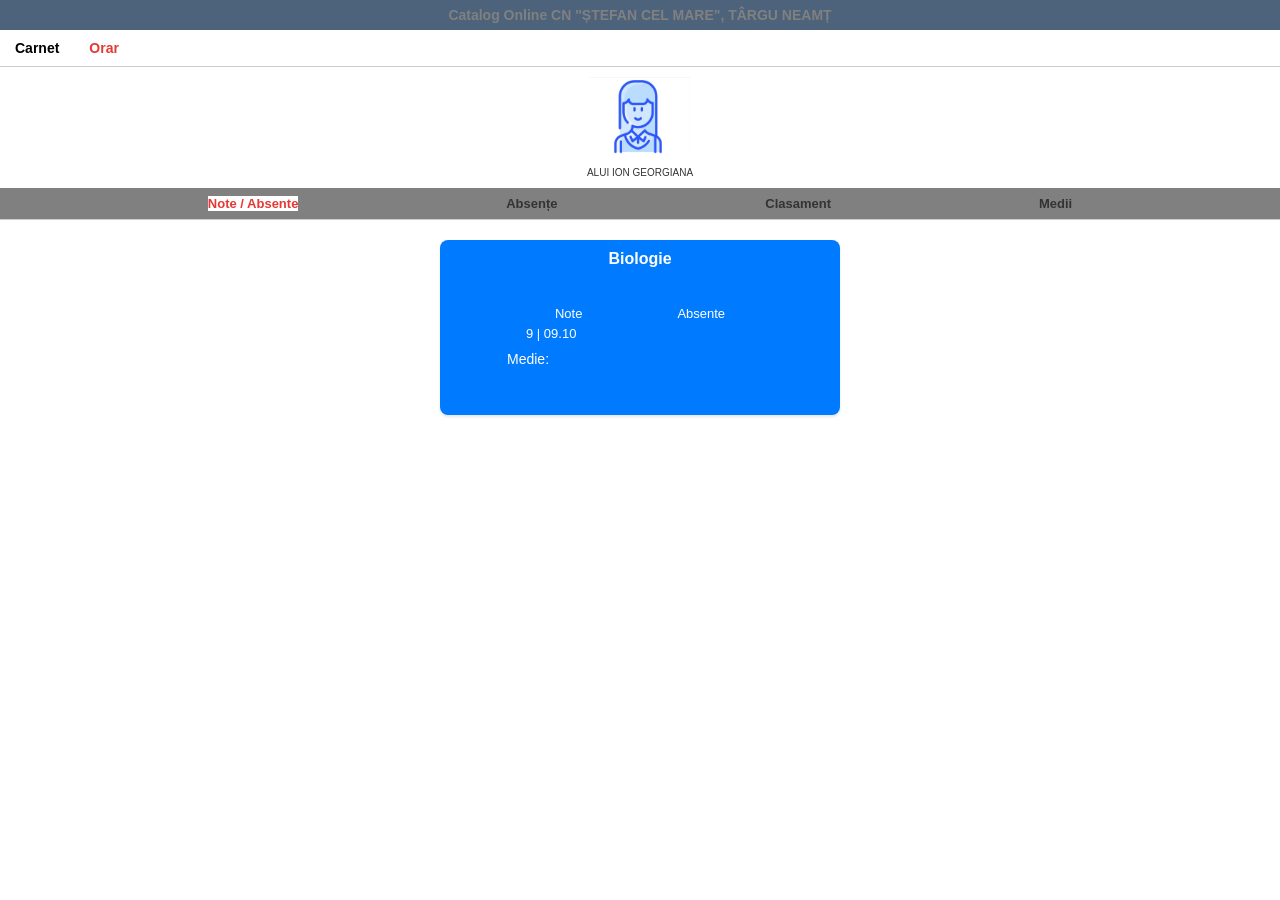
<file: index.html>
<!DOCTYPE html>
<html lang="en">
<head>
  <meta charset="UTF-8">
  <meta name="viewport" content="width=device-width, initial-scale=1.0">
  <title>Catalog Online</title>
  <link rel="stylesheet" href="styles.css">
</head>
<body>

  <div class="top-header">
    <h1>Catalog Online CN "ȘTEFAN CEL MARE", TÂRGU NEAMȚ</h1>
  </div>

  <div class="nav-bar">
    <p class="nav-item active">Carnet</p>
    <p class="nav-item">Orar</p>
  </div>

  <div class="profile">
    <div class="avatar">
      <img src="da.jpg" style="width:100px;height:80px;">
    </div>
    <p class="name">ALUI ION GEORGIANA</p>
  </div>

  <div class="tabs-bar">
    <p class="tab-item active">Note / Absente</p>
    <div class="tab-item">
      <a href="error" class="abs">Absențe</a>
    </div>
    <p class="tab-item">Clasament</p>
    <p class="tab-item">Medii</p>
  </div>

  <div class="grades-container">

    <div class="card">
      <h2>Biologie</h2>

      <div class="details">
        <p>Note</p>
        <p>Absente</p>
      </div>

      <div class="scores">
        <p>9 | 09.10</p>
      </div>

      <p class="average">Medie: <span></span></p>
    </div>

  </div>

</body>
</html>
</file>
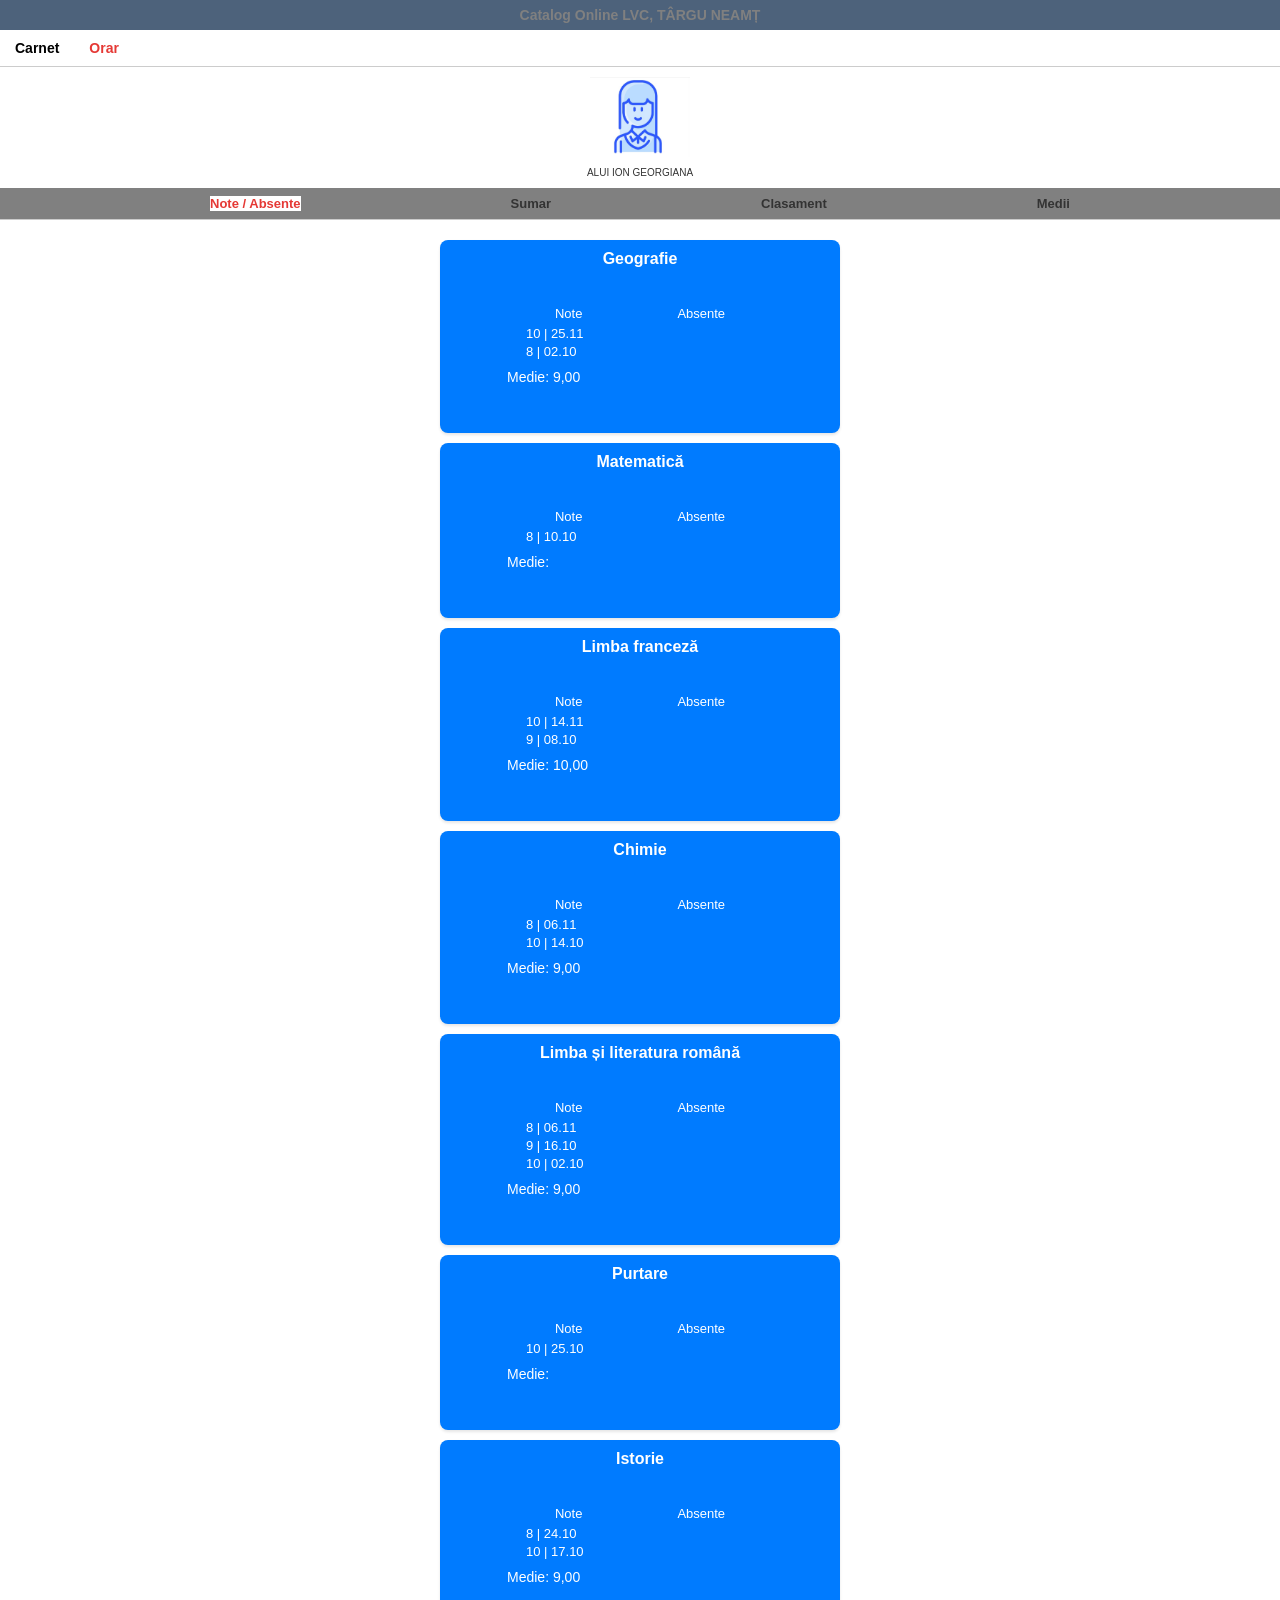
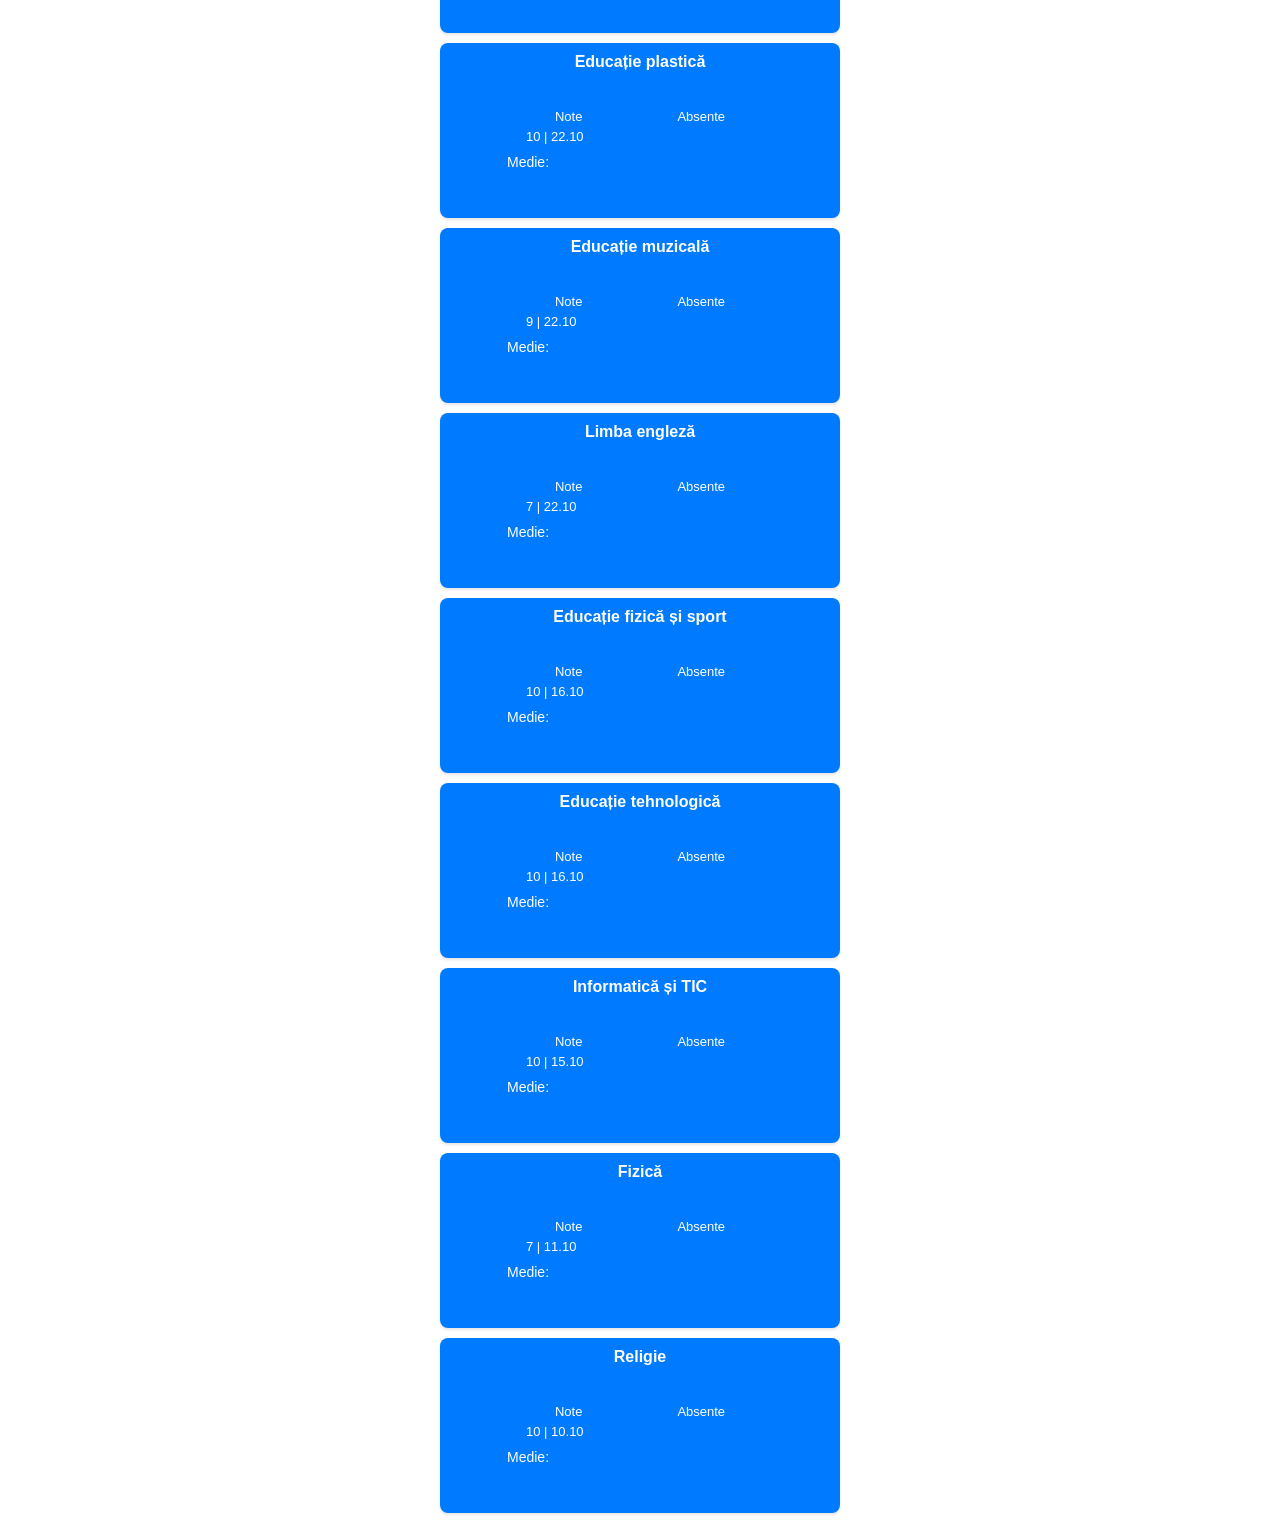
<file: nic.catalog.html>
<!DOCTYPE html>
<html lang="en">
<head>
  <meta charset="UTF-8">
  <meta name="viewport" content="width=device-width, initial-scale=1.0">
  <title>Catalog Online</title>
  <link rel="stylesheet" href="styles.css">
</head>
<body>
  <!-- Top Header -->
  <div class="top-header">
    <h1>Catalog Online LVC, TÂRGU NEAMȚ</h1>
  </div>

  <!-- Navigation Bar -->
  <div class="nav-bar">
    <p class="nav-item active">Carnet </p>
    <p class="nav-item"> Orar</p>
  </div>

  <!-- Profile Section -->
  <div class="profile">
    <div class="avatar">
	<img src="da.jpg" style="width:100px;height:80px;">
	</div>
    <p class="name">ALUI ION GEORGIANA</p>
  </div>

  <!-- Tabs Section -->
  <div class="tabs-bar">
    <p class="tab-item active">Note / Absente</p>
    <p class="tab-item">Sumar</p>
    <p class="tab-item">Clasament</p>
    <p class="tab-item">Medii</p>
  </div>

  <!-- Grades Container -->
  <div class="grades-container">
    <!-- Geography -->
    <div class="card">
      <h2>Geografie</h2>
      <div class="details">
        <p>Note</p>
        <p>Absente</p>
      </div>
      <div class="scores">
        <p>10 | 25.11</p>
        <p> 8 | 02.10</p>
      </div>
      <p class="average">Medie: <span>9,00</span></p>
    </div>

    <!-- Mathematics -->
    <div class="card">
      <h2>Matematică</h2>
      <div class="details">
        <p>Note</p>
        <p>Absente</p>
      </div>
      <div class="scores">
        <p>8 | 10.10</p>
      </div>
      <p class="average">Medie: <span></span></p>
    </div>

    <!-- French -->
    <div class="card">
      <h2>Limba franceză</h2>
      <div class="details">
        <p>Note</p>
        <p>Absente</p>
      </div>
      <div class="scores">
        <p>10 | 14.11</p>
        <p>9 | 08.10</p>
      </div>
      <p class="average">Medie: <span>10,00</span></p>
    </div>
	    <!--ch -->
    <div class="card">
      <h2>Chimie</h2>
      <div class="details">
        <p>Note</p>
        <p>Absente</p>
      </div>
      <div class="scores">
        <p>8 | 06.11</p>
        <p>10 | 14.10</p>
      </div>
      <p class="average">Medie: <span>9,00</span></p>
	  </div>
	      <div class="card">
		  
      <h2>Limba și literatura română</h2>
      <div class="details">
        <p>Note</p>
        <p>Absente</p>
      </div>
      <div class="scores">
        <p>8 | 06.11</p>
        <p>9 | 16.10</p>
		<p>10 | 02.10</p>
      </div>
      <p class="average">Medie: <span>9,00</span></p>
    </div>
	<div class="card">
		  
      <h2>Purtare</h2>
      <div class="details">
        <p>Note</p>
        <p>Absente</p>
      </div>
      <div class="scores">
		<p>10 | 25.10</p>
      </div>
      <p class="average">Medie: <span></span></p>
    </div>
	<div class="card">
		  
      <h2>Istorie</h2>
      <div class="details">
        <p>Note</p>
        <p>Absente</p>
      </div>
      <div class="scores">
        <p>8 | 24.10</p>
      
		<p>10 | 17.10</p>
      </div>
      <p class="average">Medie: <span>9,00</span></p>
    </div>
	<div class="card">
		  
      <h2>Educație plastică</h2>
      <div class="details">
        <p>Note</p>
        <p>Absente</p>
      </div>
      <div class="scores">
		<p>10 | 22.10</p>
      </div>
      <p class="average">Medie: <span></span></p>
    </div>
	<div class="card">
		  
      <h2>Educație muzicală</h2>
      <div class="details">
        <p>Note</p>
        <p>Absente</p>
      </div>
      <div class="scores">
       
        <p>9 | 22.10</p>

      </div>
      <p class="average">Medie: <span></span></p>
    </div>
	<div class="card">
		  
      <h2>Limba engleză</h2>
      <div class="details">
        <p>Note</p>
        <p>Absente</p>
      </div>
      <div class="scores">
       
        <p>7 | 22.10</p>

      </div>
      <p class="average">Medie: <span></span></p>
    </div>
	<div class="card">
		  
      <h2>Educație fizică și sport</h2>
      <div class="details">
        <p>Note</p>
        <p>Absente</p>
      </div>
      <div class="scores">
       
        <p>10 | 16.10</p>

      </div>
      <p class="average">Medie: <span></span></p>
    </div>
	<div class="card">
		  
      <h2>Educație tehnologică</h2>
      <div class="details">
        <p>Note</p>
        <p>Absente</p>
      </div>
      <div class="scores">
       
        <p>10 | 16.10</p>

      </div>
      <p class="average">Medie: <span></span></p>
    </div>
	<div class="card">
		  
      <h2>Informatică și TIC</h2>
      <div class="details">
        <p>Note</p>
        <p>Absente</p>
      </div>
      <div class="scores">
       
        <p>10 | 15.10</p>

      </div>
      <p class="average">Medie: <span></span></p>
    </div>
	<div class="card">
		  
      <h2>Fizică</h2>
      <div class="details">
        <p>Note</p>
        <p>Absente</p>
      </div>
      <div class="scores">
       
        <p>7 | 11.10</p>

      </div>
      <p class="average">Medie: <span></span></p>
    </div>
	<div class="card">
		  
      <h2>Religie</h2>
      <div class="details">
        <p>Note</p>
        <p>Absente</p>
      </div>
      <div class="scores">
       
        <p>10 | 10.10</p>

      </div>
      <p class="average">Medie: <span></span></p>
    </div>
  </div>
</body>
</html>
</file>
<file: styles.css>
/* General Reset */
* {
  margin: 0;
  padding: 0;
  box-sizing: border-box;
}

body {
  font-family: Arial, sans-serif;
  background-color: white;
  color: #333;
}

/* Top Header */
.top-header {
  background-color: #4d627b;
  color: grey;
  text-align: center;
  padding: 7px;
  font-size: 7px;
}

/* Navigation Bar */
.nav-bar {
  display: flex;
  justify-content: flex-start;
  background-color: #ffffff;
  border-bottom: 1px solid #ccc;
  padding: 5px;
  gap: 10px;
}

.nav-item {
  color: #e53935;
  font-size: 14px;
  font-weight: bold;
  text-align: left;
  padding: 5px 10px;
  border-radius: 5px;
}

.nav-item.active {
  color: #000;
  border-radius: 50px;
  background-color: white;
}

/* Profile Section */
.profile {
  text-align: center;
  margin: 10px 0;
}

.avatar {
  width: 100px;
  height: 80px;
  background-color: #d0e3ff;
  border-radius: 50%;
  margin: 0 auto;
}

.name {
  margin-top: 10px;
  font-size: 10px;
}

/* Tabs Bar */
.tabs-bar {
  display: flex;
  justify-content: space-evenly;
  border-bottom: 1px solid #ccc;
  padding: 8px 0;
  background-color: grey;
}

.tab-item {
  font-size: 13px;
  color: #333;
  text-align: center;
  font-weight: bold;
}

.tab-item.active {
  color: #e53935;
  background-color: white;
}

/* Grades Container */
.grades-container {
  width: 75%;
  max-width: 400px;
  margin: 20px auto;
}

/* Grade Cards */
.card {
  background-color: #007bff;
  margin-bottom: 10px;
  border-radius: 8px;
  padding: 10px;
  font-size: 14px;
  box-shadow: 0 2px 3px rgba(0, 0, 0, 0.1);
}

.card h2 {
  font-weight: 550;
  text-align: center;
  font-size: 16px;
  margin-bottom: 10%;
  color: white;
}

.card h3 {
  font-weight: 550;
  text-align: center;
  font-size: 16px;
  color: white;
  padding: 5%;
}

/* Grade Details */
.details {
  display: flex;
  justify-content: center;
  gap: 25%;
  margin-bottom: 5px;
  font-size: 13px;
  color: white;
}

/* Scores */
.scores {
  display: flex;
  justify-content: center;
  flex-direction: column;
  gap: 3px;
  color: white;
  font-size: 13px;
  margin-left: 20%;
}

/* Average */
.average {
  margin-top: 10px;
  font-size: 14px;
  text-align: left;
  color: white;
  margin-left: 15%;
  margin-bottom: 10%;
}

.average span {
  color: white;
}

/* Google Sans */
.google-sans {
  font-family: "Google Sans", sans-serif;
  font-optical-sizing: auto;
  font-weight: 500;
  font-style: normal;
  font-variation-settings: "GRAD" 0;
}

/* Additional Classes */
.pula {
  color: black;
  text-align: center;
  display: grid;
  place-items: center;
  height: 100vh;
}

.abs {
  color: #333;
  text-decoration: none;
}

a:visited {
  color: #333;
}
</file>
